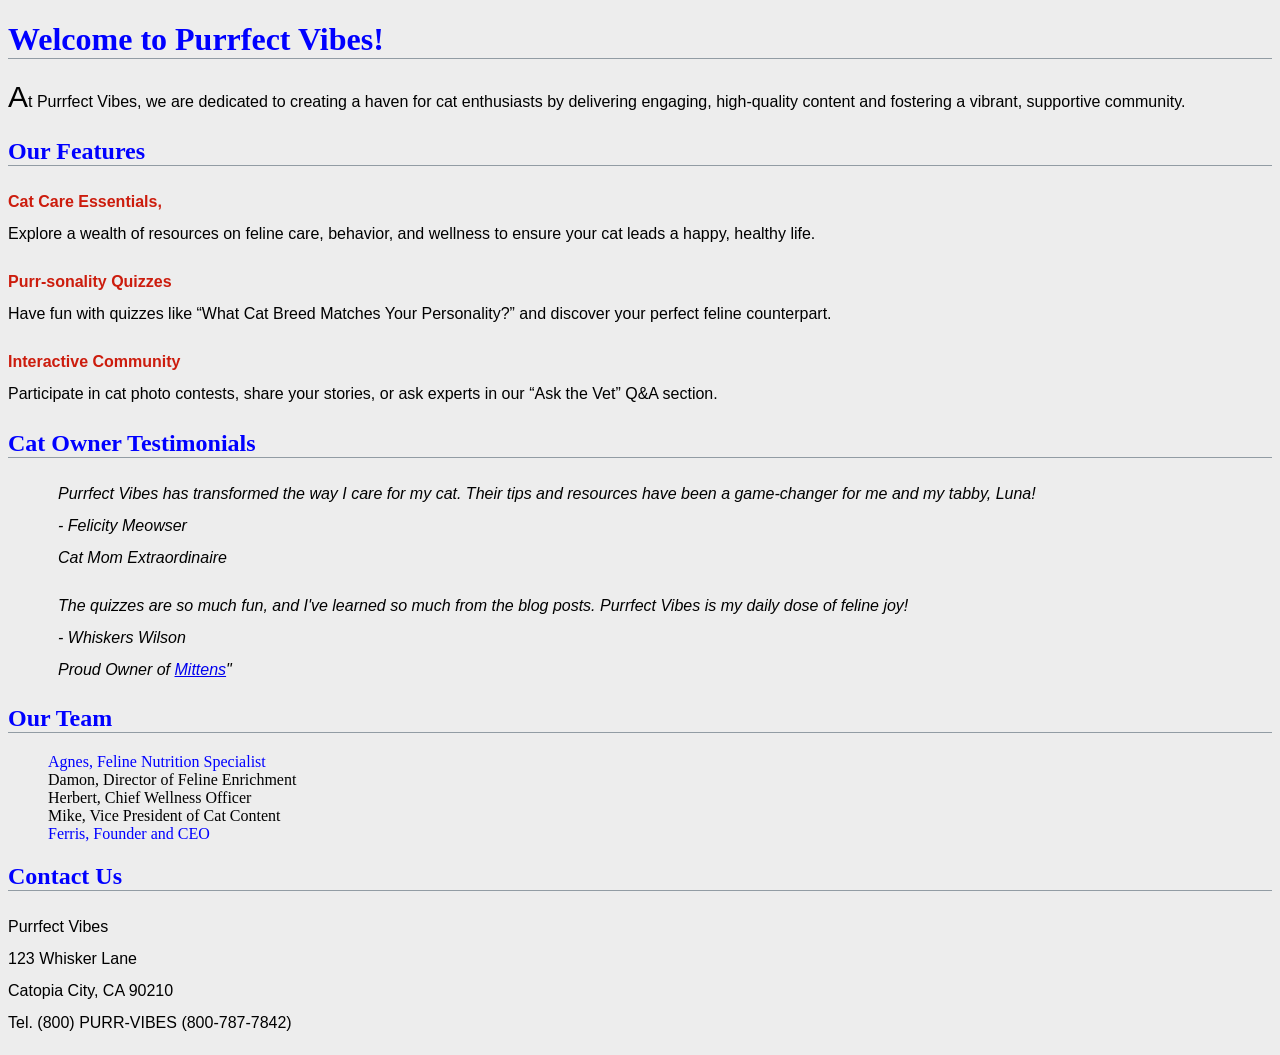
<file: part1/index.html>
<!DOCTYPE html>
<html lang="en">
<head>
    <meta charset="UTF-8">
    <meta name="viewport" content="width=device-width, initial-scale=1.0">
    <title>Welcome to Purrfect Vibes - Your Trusted Source for Feline Wellness and Community</title>
    <link rel="stylesheet" href="Styles/style.css">
</head>
<body>
<h1>Welcome to Purrfect Vibes!</h1>
<p>At Purrfect Vibes, we are dedicated to creating a haven for cat enthusiasts by delivering engaging, high-quality content and fostering a vibrant, supportive community.</p>

<h2>Our Features</h2>
<p><span class="features">Cat Care Essentials,</span><br>
Explore a wealth of resources on feline care, behavior, and wellness to ensure your cat leads a happy, healthy life.</p>
<p><span class="features">Purr-sonality Quizzes</span><br>
Have fun with quizzes like “What Cat Breed Matches Your Personality?” and discover your perfect feline counterpart.</p>
<p><span class="features">Interactive Community</span><br>
Participate in cat photo contests, share your stories, or ask experts in our “Ask the Vet” Q&A section.</p>

<h2>Cat Owner Testimonials</h2>
<p id="testimonial1">Purrfect Vibes has transformed the way I care for my cat. Their tips and resources have been a game-changer for me and my tabby, Luna!<br>
- Felicity Meowser<br>
Cat Mom Extraordinaire</p>
<p id="testimonial2">The quizzes are so much fun, and I've learned so much from the blog posts. Purrfect Vibes is my daily dose of feline joy!<br>
- Whiskers Wilson<br>
Proud Owner of <a href="https://mittens.com" target="_blank">Mittens</a>"</p>

<h2>Our Team</h2>
<ul class="management-team">
    <li>Agnes, Feline Nutrition Specialist</li>
    <li>Damon, Director of Feline Enrichment</li>
    <li>Herbert, Chief Wellness Officer</li>
    <li>Mike, Vice President of Cat Content</li>
    <li>Ferris, Founder and CEO</li>
</ul>
<h2>Contact Us</h2>
<p>Purrfect Vibes<br>
123 Whisker Lane<br>
Catopia City, CA 90210<br>
Tel. (800) PURR-VIBES (800-787-7842)</p>
</body>
</html>
</file>
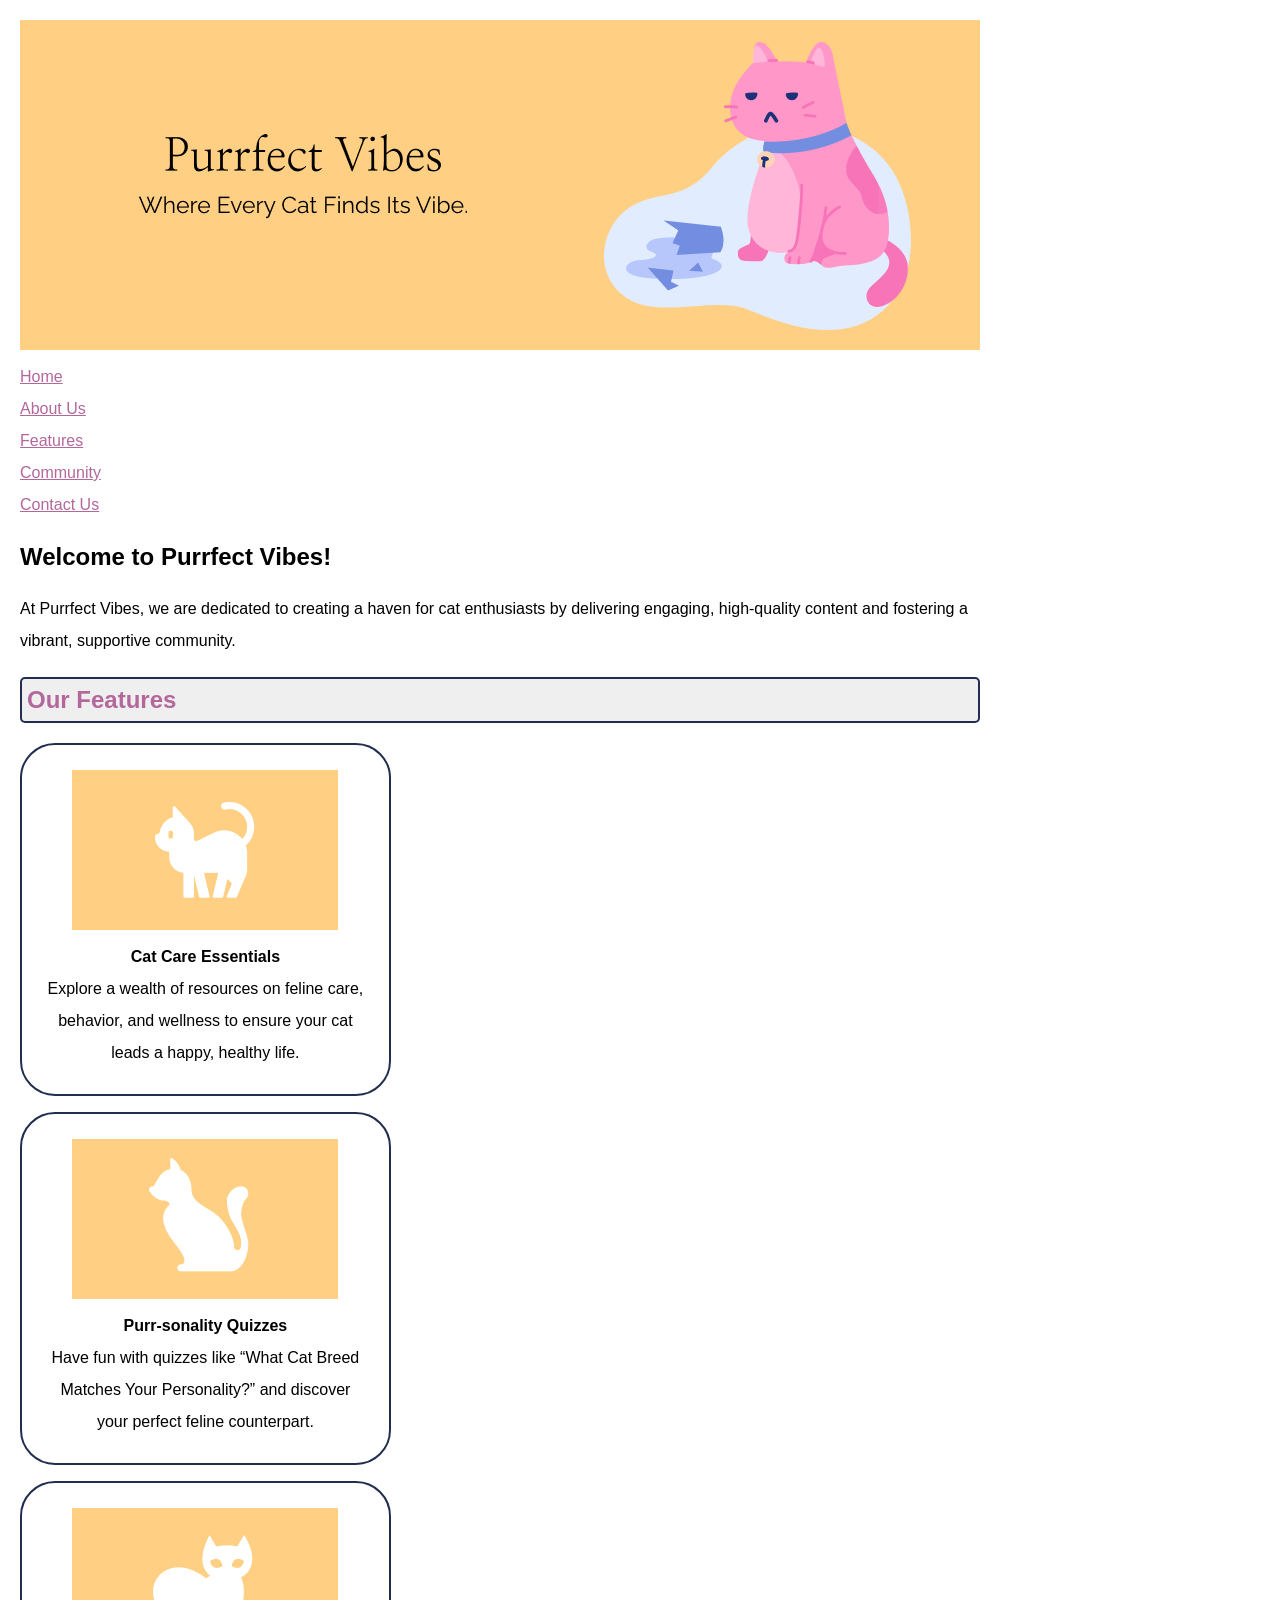
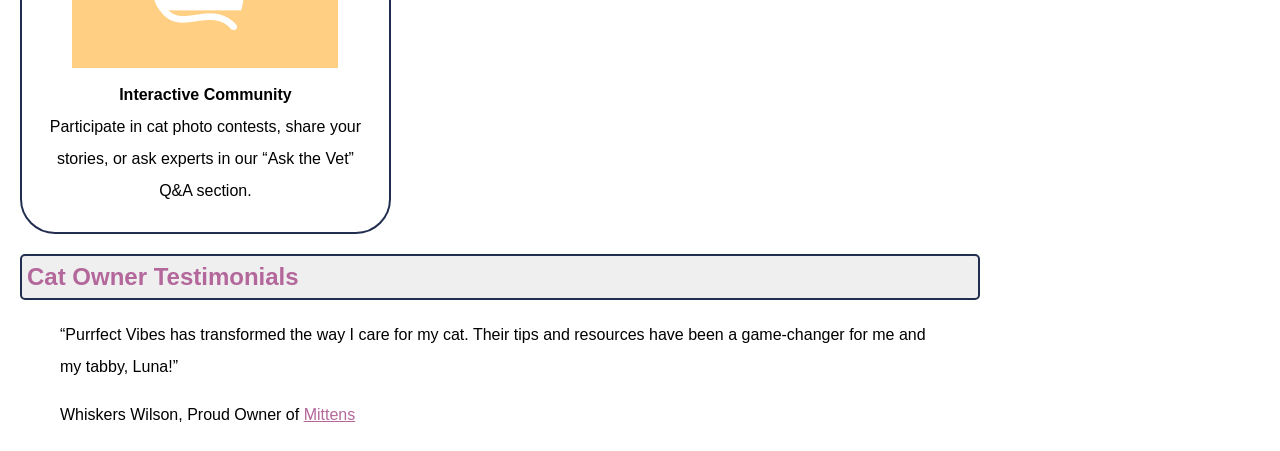
<file: part2/purrfectvibes/index.html>
<!doctype html>
<html lang="en">
<head>
	<meta charset="utf-8">
	<title>Welcome to Purrfect Vibes</title>
    <link rel="stylesheet" href="Styles/styles.css">
</head>

<body>
<img src="images/cat-hero.png" style="width:100%;" alt="Hero Image">
    <nav>
        <ul class="nav-menu">
            <li><a href="index.html">Home</a></li>
            <li><a href="about.html">About Us</a></li>
            <li><a href="features.html">Features</a></li>
            <li><a href="community.html">Community</a></li>
            <li><a href="contact.html">Contact Us</a></li>
        </ul>
    </nav>

    <section>
    <h1>Welcome to Purrfect Vibes!</h1>
    <p>At Purrfect Vibes, we are dedicated to creating a haven for cat enthusiasts by delivering engaging, high-quality content and fostering a vibrant, supportive community.</p>
    </section>
    
    <section>
    <h2>Our Features</h2>
    <p class="features"><img src="images/cat-care.jpg" alt="cat care"><br>
        <span class="features-title">Cat Care Essentials</span><br>
        Explore a wealth of resources on feline care, behavior, and wellness to ensure your cat leads a happy, healthy life.</p>
    <p class="features"><img src="images/cat-quizzes.jpg" alt="cat quizzes"><br>
        <span class="features-title">Purr-sonality Quizzes </span><br>
        Have fun with quizzes like “What Cat Breed Matches Your Personality?” and discover your perfect feline counterpart.</p>
    <p class="features"><img src="images/cat-community.jpg" alt="cat community"><br>
        <span class="features-title">Interactive Community</span><br>
        Participate in cat photo contests, share your stories, or ask experts in our “Ask the Vet” Q&A section.</p>
    </section>

    <section>
    <h2>Cat Owner Testimonials</h2>
    <blockquote><q>Purrfect Vibes has transformed the way I care for my cat. Their tips and resources have been a game-changer for me and my tabby, Luna!</q></blockquote>
    <blockquote>Whiskers Wilson, Proud Owner of  <a href="http://www.mittens.com" target="_blank">Mittens</a></blockquote>
    </section>

</body>
</html>
</file>
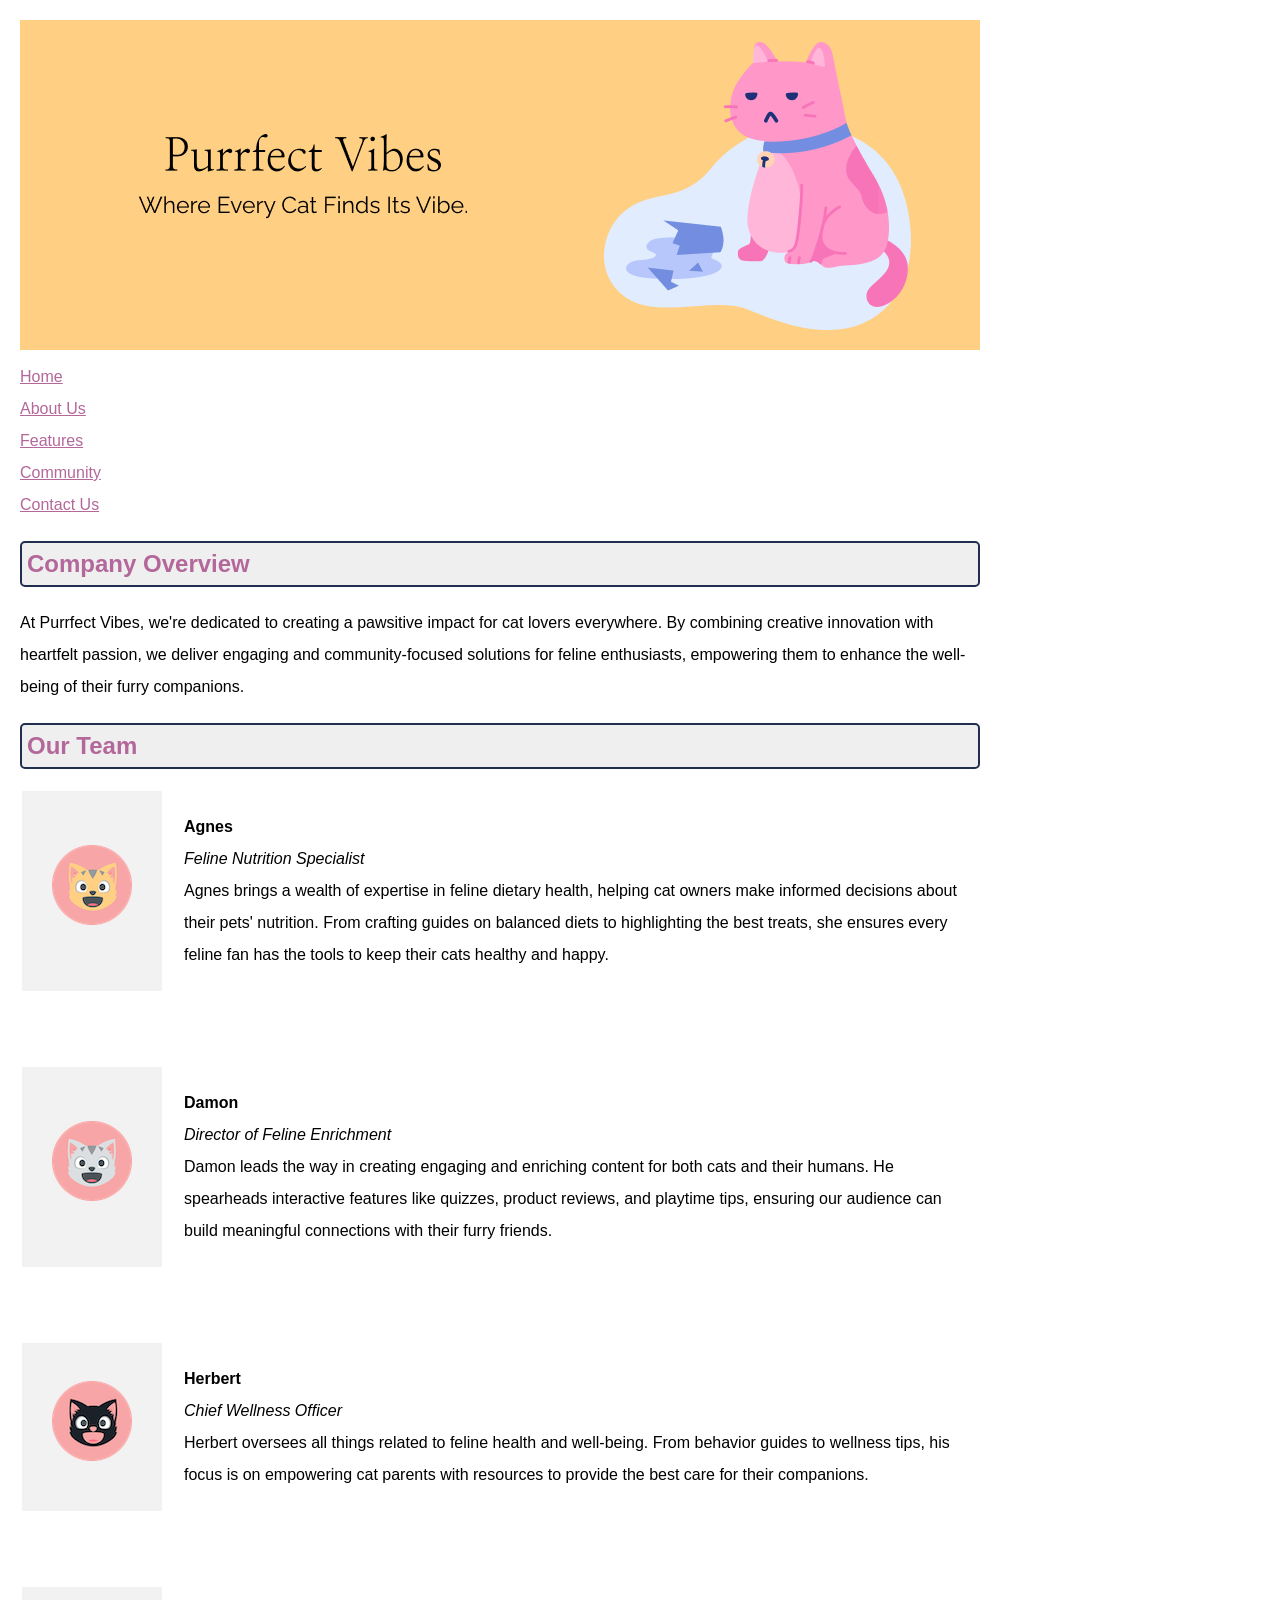
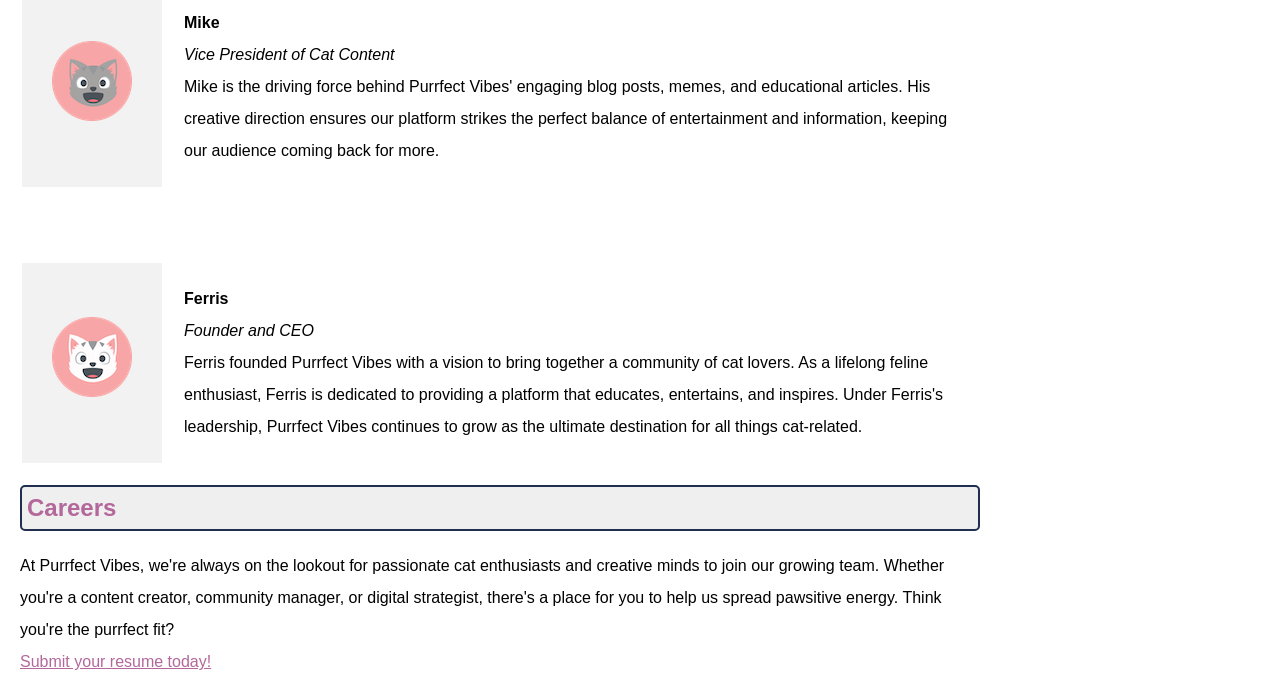
<file: part2/purrfectvibes/about.html>
<!doctype html>
<html lang="en">
<head>
	<meta charset="utf-8">
	<title>About Purrfect Vibes</title>
    <link rel="stylesheet" href="Styles/styles.css">
</head>

<body>
    <img src="images/cat-hero.png" style="width:100%;" alt="Hero Image">
    <nav>
        <ul class="nav-menu">
            <li><a href="index.html">Home</a></li>
            <li><a href="about.html">About Us</a></li>
            <li><a href="features.html">Features</a></li>
            <li><a href="community.html">Community</a></li>
            <li><a href="contact.html">Contact Us</a></li>
        </ul>
    </nav>
<h2>Company Overview</h2>
<p>At Purrfect Vibes, we're dedicated to creating a pawsitive impact for cat lovers everywhere. By combining creative innovation with heartfelt passion, we deliver engaging and community-focused solutions for feline enthusiasts, empowering them to enhance the well-being of their furry companions.</p>
<h2>Our Team</h2>
<table>
    <tr>
        <td width="100"><img src="images/head-agnes.png" alt="Agnes"/></td>
        <td><strong>Agnes</strong><br>
        <em>Feline Nutrition Specialist</em><br>
        Agnes brings a wealth of expertise in feline dietary health, helping cat owners make informed decisions about their pets' nutrition. From crafting guides on balanced diets to highlighting the best treats, she ensures every feline fan has the tools to keep their cats healthy and happy.<br></td>
    </tr>
    <tr>
        <td colspan="2">&nbsp;</td>
    </tr>
    <tr>
        <td><img src="images/head-damon.png" alt="Damon"/></td>
        <td><strong>Damon</strong><br>
        <em>Director of Feline Enrichment</em><br>
        Damon leads the way in creating engaging and enriching content for both cats and their humans. He spearheads interactive features like quizzes, product reviews, and playtime tips, ensuring our audience can build meaningful connections with their furry friends.
    </td>
    </tr>
    <tr>
        <td colspan="2">&nbsp;</td>
    </tr>
    <tr>
        <td><img src="images/head-herbert.png" alt="Herbert"/></td>
        <td><strong>Herbert</strong><br>
        <em>Chief Wellness Officer</em><br>
        Herbert oversees all things related to feline health and well-being. From behavior guides to wellness tips, his focus is on empowering cat parents with resources to provide the best care for their companions.
    </td>
    </tr>
    <tr>
        <td colspan="2">&nbsp;</td>
    </tr>
    <tr>
        <td><img src="images/head-mike.png" alt="Mike"/></td>
        <td><strong>Mike</strong><br>
        <em>Vice President of Cat Content</em><br>
        Mike is the driving force behind Purrfect Vibes' engaging blog posts, memes, and educational articles. His creative direction ensures our platform strikes the perfect balance of entertainment and information, keeping our audience coming back for more.
    </td>
    </tr>
    <tr>
        <td colspan="2">&nbsp;</td>
    </tr>
    <tr>
        <td><img src="images/head-ferris.png" alt="Ferris"/></td>
        <td><strong>Ferris</strong><br>
        <em>Founder and CEO</em><br>
        Ferris founded Purrfect Vibes with a vision to bring together a community of cat lovers. As a lifelong feline enthusiast, Ferris is dedicated to providing a platform that educates, entertains, and inspires. Under Ferris's leadership, Purrfect Vibes continues to grow as the ultimate destination for all things cat-related.
    </td>
    </tr>
    </table>

<h2>Careers</h2>
<p>At Purrfect Vibes, we're always on the lookout for passionate cat enthusiasts and creative minds to join our growing team. Whether you're a content creator, community manager, or digital strategist, there's a place for you to help us spread pawsitive energy. Think you're the purrfect fit?<br>
    <a href="mailto:hr@purrfectvibes.com?subject=MY RESUME&cc=herbert@purrfectvibes.com">Submit your resume today!</a></p>
</body>
</html>
</file>
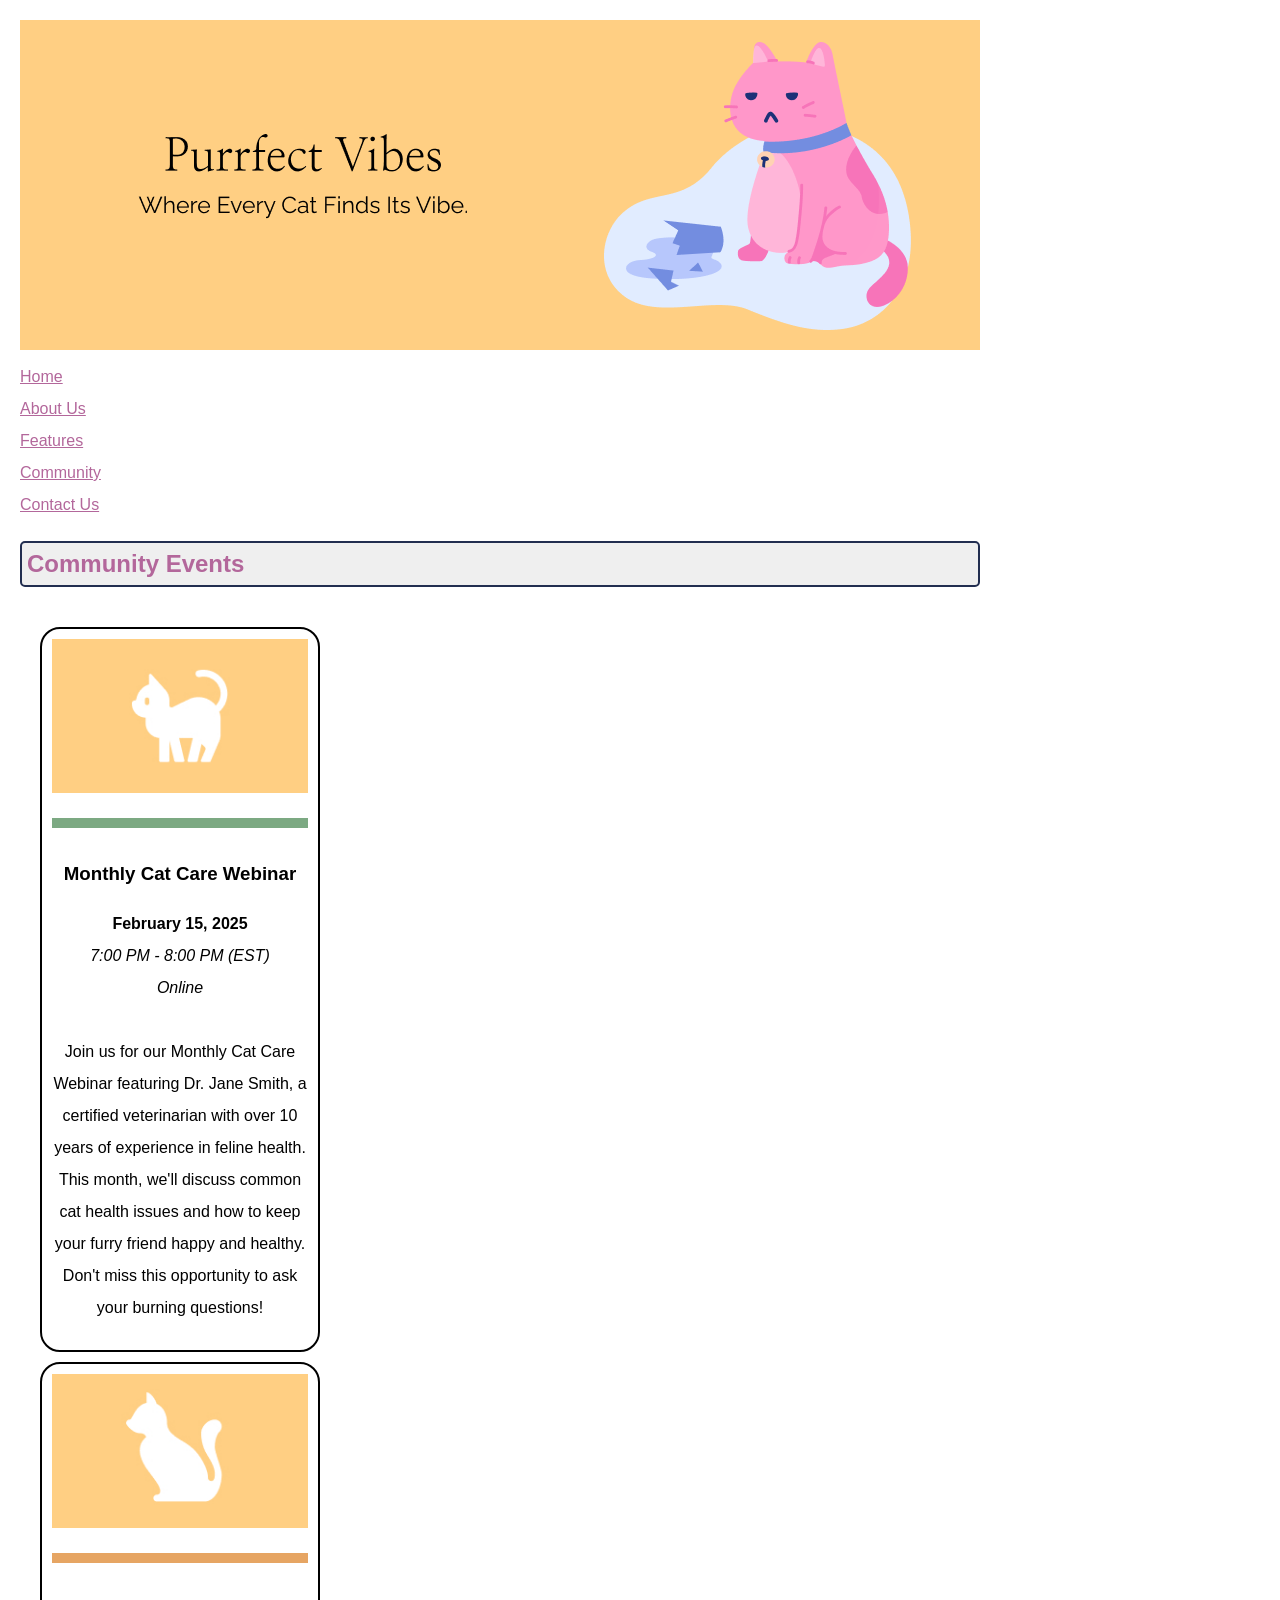
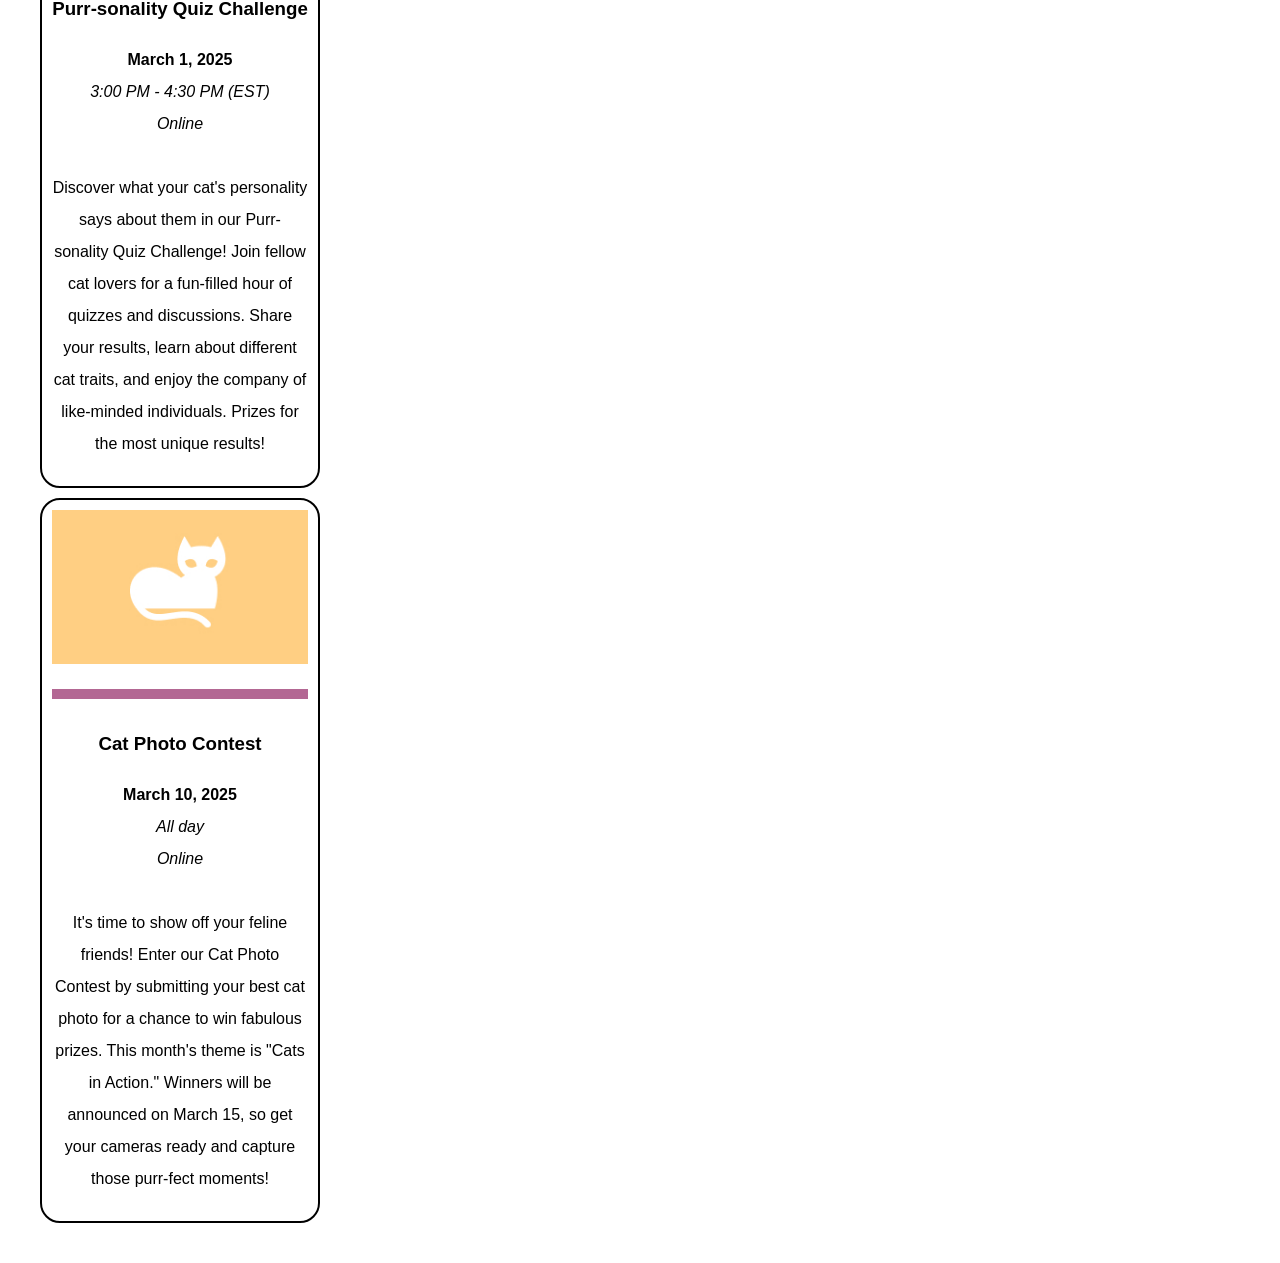
<file: part2/purrfectvibes/community.html>
<!doctype html>
<html lang="en">
<head>
	<meta charset="utf-8">
	<title>Purrfect Vibes Community Events</title>
    <link rel="stylesheet" href="Styles/styles.css">
</head>

<body>
    <img src="images/cat-hero.png" style="width:100%;" alt="Hero Image">
    <nav>
        <ul class="nav-menu">
            <li><a href="index.html">Home</a></li>
            <li><a href="about.html">About Us</a></li>
            <li><a href="features.html">Features</a></li>
            <li><a href="community.html">Community</a></li>
            <li><a href="contact.html">Contact Us</a></li>
        </ul>
    </nav>

<h2>Community Events</h2>
<section class="community">

    <div class="events">
    <img src="images/cat-care.jpg" alt="cat care">
    <h3>Monthly Cat Care Webinar</h3>
    <p><span class="event-date">February 15, 2025</span><br>
        <span class="event-time">7:00 PM - 8:00 PM (EST)<br>
        Online</span><br><br>
        Join us for our Monthly Cat Care Webinar featuring Dr. Jane Smith, a certified veterinarian with over 10 years of experience in feline health. This month, we'll discuss common cat health issues and how to keep your furry friend happy and healthy. Don't miss this opportunity to ask your burning questions!</p>
    </div>

    <div class="events">
    <img src="images/cat-quizzes.jpg" alt="cat quizzes">
    <h3>Purr-sonality Quiz Challenge</h3>
    <p><span class="event-date">March 1, 2025</span><br>
        <span class="event-time">3:00 PM - 4:30 PM (EST)<br>
        Online</span><br><br>
        Discover what your cat's personality says about them in our Purr-sonality Quiz Challenge! Join fellow cat lovers for a fun-filled hour of quizzes and discussions. Share your results, learn about different cat traits, and enjoy the company of like-minded individuals. Prizes for the most unique results!</p>
    </div>

    <div class="events">
    <img src="images/cat-community.jpg" alt="cat community">
    <h3>Cat Photo Contest</h3>
    <p><span class="event-date">March 10, 2025</span><br>
        <span class="event-time">All day<br>
        Online </span><br><br>
        It's time to show off your feline friends! Enter our Cat Photo Contest by submitting your best cat photo for a chance to win fabulous prizes. This month's theme is "Cats in Action." Winners will be announced on March 15, so get your cameras ready and capture those purr-fect moments!</p>
    </div>

</section>
</body>
</html>
</file>
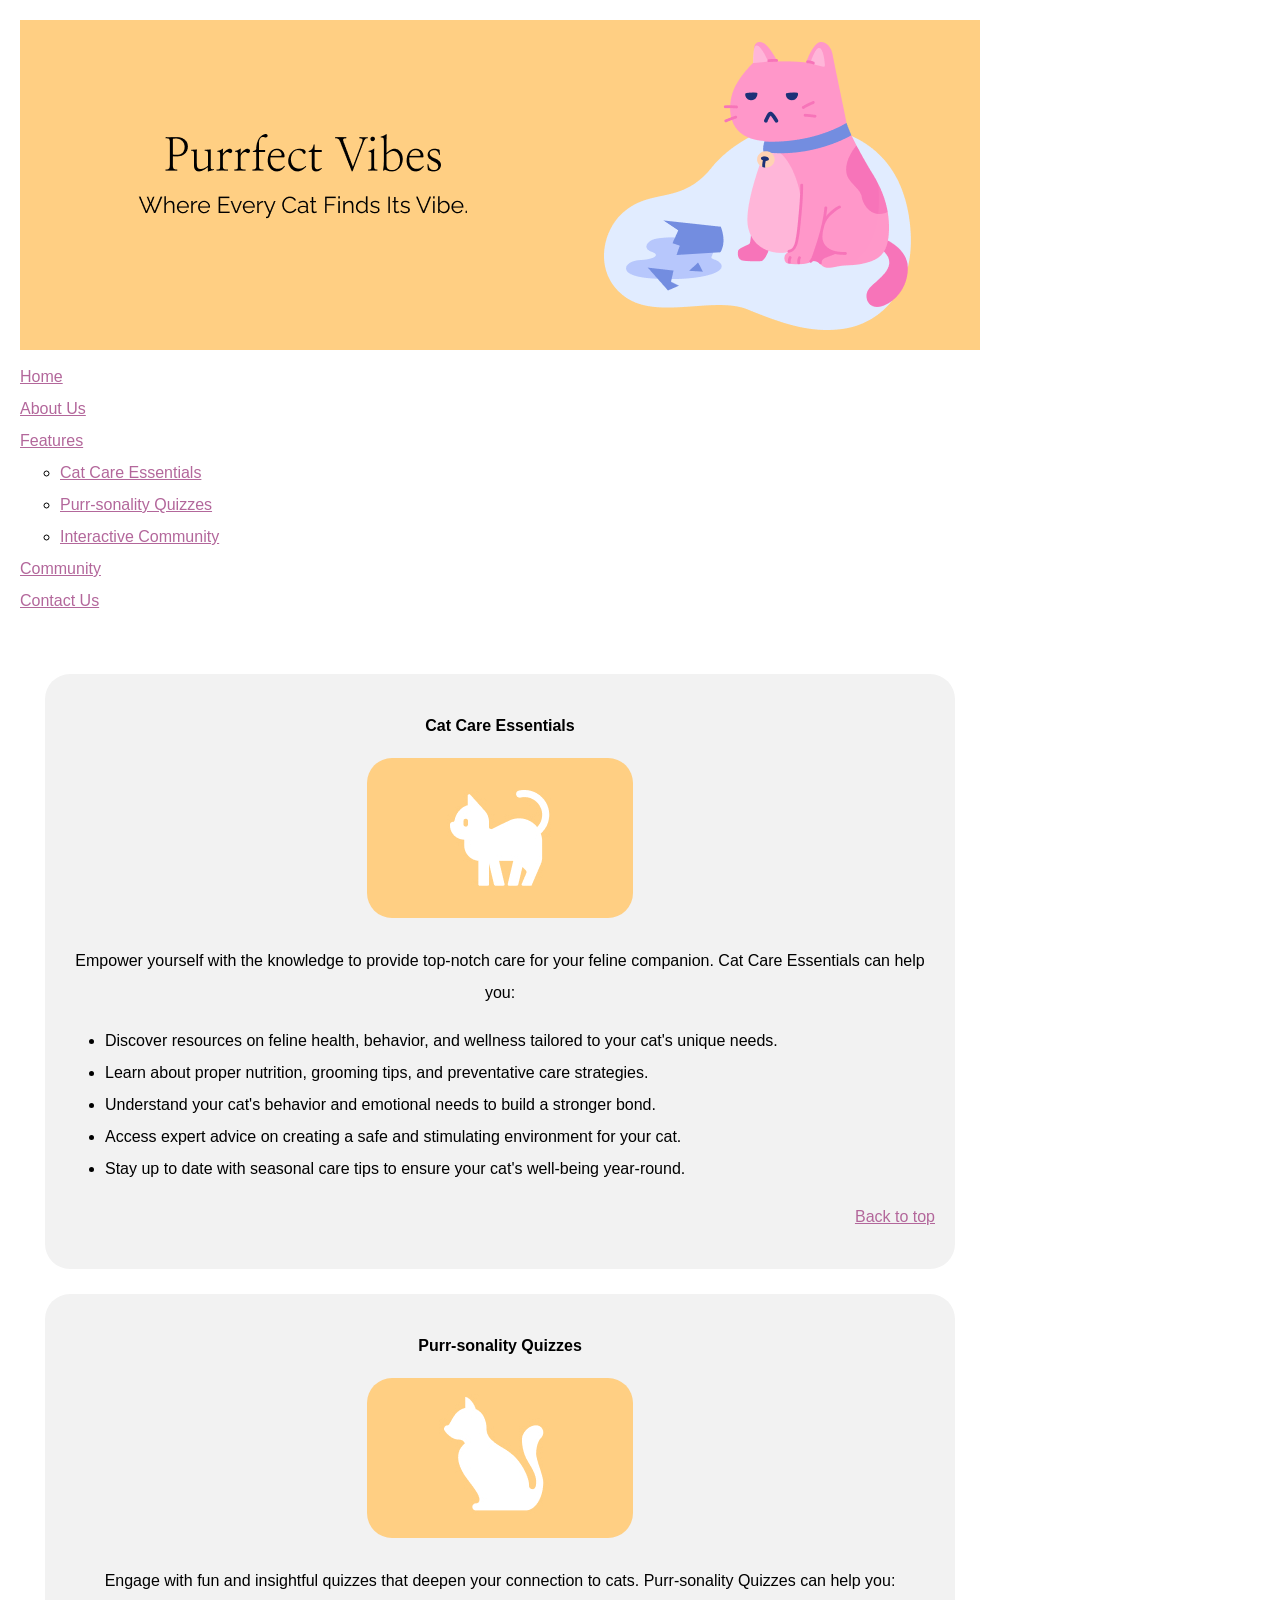
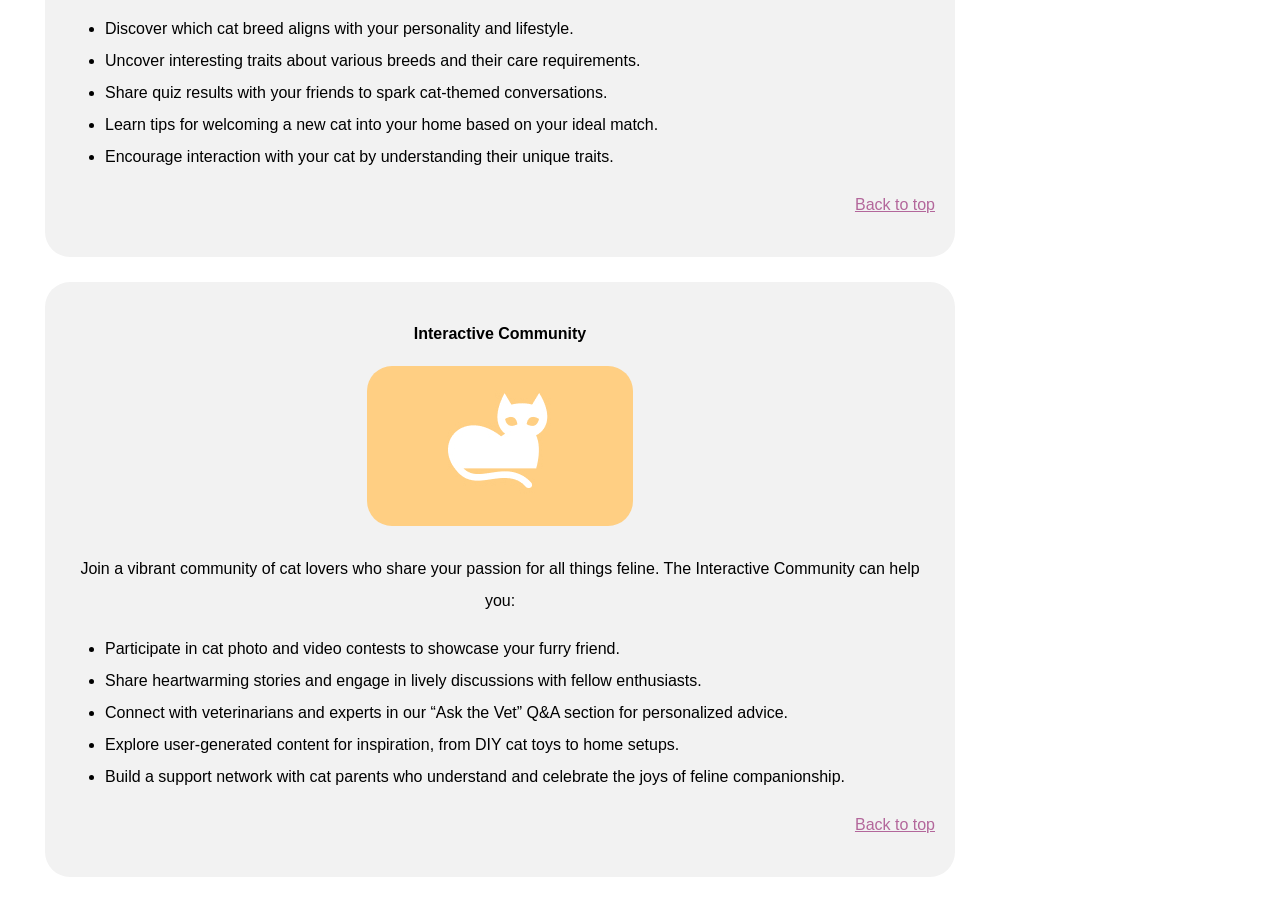
<file: part2/purrfectvibes/features.html>
<!doctype html>
<html lang="en">
<head>
	<meta charset="utf-8">
	<title>Purrfect Vibes Features</title>
    <link rel="stylesheet" href="Styles/styles.css">
</head>

<body>
    <img src="images/cat-hero.png" style="width:100%;" alt="Hero Image">
    <nav>
        <ul class="nav-menu">
            <li><a href="index.html">Home</a></li>
            <li><a href="about.html">About Us</a></li>
            <li><a href="features.html">Features</a>
                <ul>
                    <li><a href="#cat-care">Cat Care Essentials</a></li>
                    <li><a href="#quizzes">Purr-sonality Quizzes</a></li>
                    <li><a href="#community">Interactive Community</a></li>
                </ul>
            </li>
            <li><a href="community.html">Community</a></li>
            <li><a href="contact.html">Contact Us</a></li>
        </ul>
    </nav>
    <span id="top">&nbsp;</span>
    <div class="feature-container">
        <p id="cat-care">Cat Care Essentials</p>
        <p><img src="images/cat-care.jpg" alt="cat care"/></p>
        <p>Empower yourself with the knowledge to provide top-notch care for your feline companion. Cat Care Essentials can help you:</p>
        <ul>
            <li>Discover resources on feline health, behavior, and wellness tailored to your cat's unique needs.</li>
            <li>Learn about proper nutrition, grooming tips, and preventative care strategies.</li>
            <li>Understand your cat's behavior and emotional needs to build a stronger bond.</li>
            <li>Access expert advice on creating a safe and stimulating environment for your cat.</li>
            <li>Stay up to date with seasonal care tips to ensure your cat's well-being year-round.</li>
        </ul>
        <p class="back-to-top"><a href="#top">Back to top</a></p>
    </div>
    <div class="feature-container">
        <p id="quizzes">Purr-sonality Quizzes</p>
        <p><img src="images/cat-quizzes.jpg" alt="cat quizzes"/></p>
        <p>Engage with fun and insightful quizzes that deepen your connection to cats. Purr-sonality Quizzes can help you:</p>
        <ul>
            <li>Discover which cat breed aligns with your personality and lifestyle.</li>
            <li>Uncover interesting traits about various breeds and their care requirements.</li>
            <li>Share quiz results with your friends to spark cat-themed conversations.</li>
            <li>Learn tips for welcoming a new cat into your home based on your ideal match.</li>
            <li>Encourage interaction with your cat by understanding their unique traits.</li>
        </ul>
        <p class="back-to-top"><a href="#top">Back to top</a></p>
    </div>
    <div class="feature-container">
        <p id="community">Interactive Community</p>
        <p><img src="images/cat-community.jpg" alt="cat community"/></p>
        <p>Join a vibrant community of cat lovers who share your passion for all things feline. The Interactive Community can help you:</p>
        <ul>
            <li>Participate in cat photo and video contests to showcase your furry friend.</li>
            <li>Share heartwarming stories and engage in lively discussions with fellow enthusiasts.</li>
            <li>Connect with veterinarians and experts in our “Ask the Vet” Q&A section for personalized advice.</li>
            <li>Explore user-generated content for inspiration, from DIY cat toys to home setups.</li>
            <li>Build a support network with cat parents who understand and celebrate the joys of feline companionship.</li>
        </ul>
        <p class="back-to-top"><a href="#top">Back to top</a></p>
    </div>
</body>
</html>
</file>
<file: part1/Styles/style.css>
p { 
    font-family: Arial, Helvetica, sans-serif;
    font-size: 1em;
    line-height: 2em;
}

html {
    background-color: #EDEDED;
}

h1, h2, h3 {
    color: blue;
    border-bottom: 1px solid #929CA4;
}

p:first-of-type::first-letter {
  font-size: 30px;
}

.features {
    color: #CC1C0D;
    font-weight: bold;
}

#testimonial1 {
    font-style: italic;
    margin-left: 50px;
}

#testimonial2 {
    font-style: italic;
    margin-left: 50px;
}

a:visited {
    color: red;
}

a:hover {
    color: green;
    font-size: 1.1em;
}

a:active {
    color: pink;
}

.management-team {
    list-style: none;
}

.management-team li:first-child {
    color: blue;
}

.management-team li:last-child {
    color:blue;
}
</file>
<file: part2/purrfectvibes/Styles/styles.css>
body {
    width: 960px;
    max-width: 100%;
    margin: 20px;
    font-family: Arial, Helvetica, sans-serif;
    font-size: 1em;
    line-height: 2em;
}

.nav-menu {
    list-style: none;
    margin: 0;
    padding: 0;
}

h2 {
    background-color: #EFEFEF;
    border: 2px solid #222E50;
    padding: 5px;
    border-radius: 5px;
    color: #B3679B;
}

a:active {
    color: black;
    font-weight: bold;
}

a:visited {
    color: black;
}

a:hover {
    color: #b42f7a;
    font-weight: bold;
}

a:link {
    color: #B3679B;
}

/* Features Page */

.features {
    width: 33%;
    border: 2px solid #222E50;
    border-radius: 35px;
    padding: 25px;
    text-align: center;
}

#cat-care, #quizzes, #community {
    text-align: center;
    font-weight: bold;
}

.features-title {
    font-weight: bold;
}

td:first-child:not([colspan]) { 
    background-color: #f2f2f2;
    text-align: center;
}

td {
    padding: 20px;
}

.feature-container {
    background-color: #f2f2f2;
    padding: 20px;
    margin: 25px;
    border-radius: 25px;
}

.feature-container p {
    text-align: center;
}

.feature-container img {
    border-radius: 25px;

}

.features p:first-child {
    text-align: center;
}


.features p:nth-child(2) {
    text-align: center;
}

.feature-container .back-to-top {
    text-align: right;
}

/* Community Pag */

.community {
    padding: 10px;
    width: 300px;
    border-radius: 10px;
    
}

.events {
    border: 2px solid black;
    margin: 10px;
    border-radius: 20px;
    padding: 10px;
    text-align: center;
}

.events:nth-child(1) img {
    width: 100%;
    padding-bottom: 25px;
    border-bottom: 10px solid #7CA982;
}

.events:nth-child(2) img {
    width: 100%;
    padding-bottom: 25px;
    border-bottom: 10px solid #E6A563;
}

.events:nth-child(3) img {
    width: 100%;
    padding-bottom: 25px;
    border-bottom: 10px solid #B36793;
}

.event-date {
    font-weight: bold;
}

.event-time {
    font-style: italic;
}
</file>
